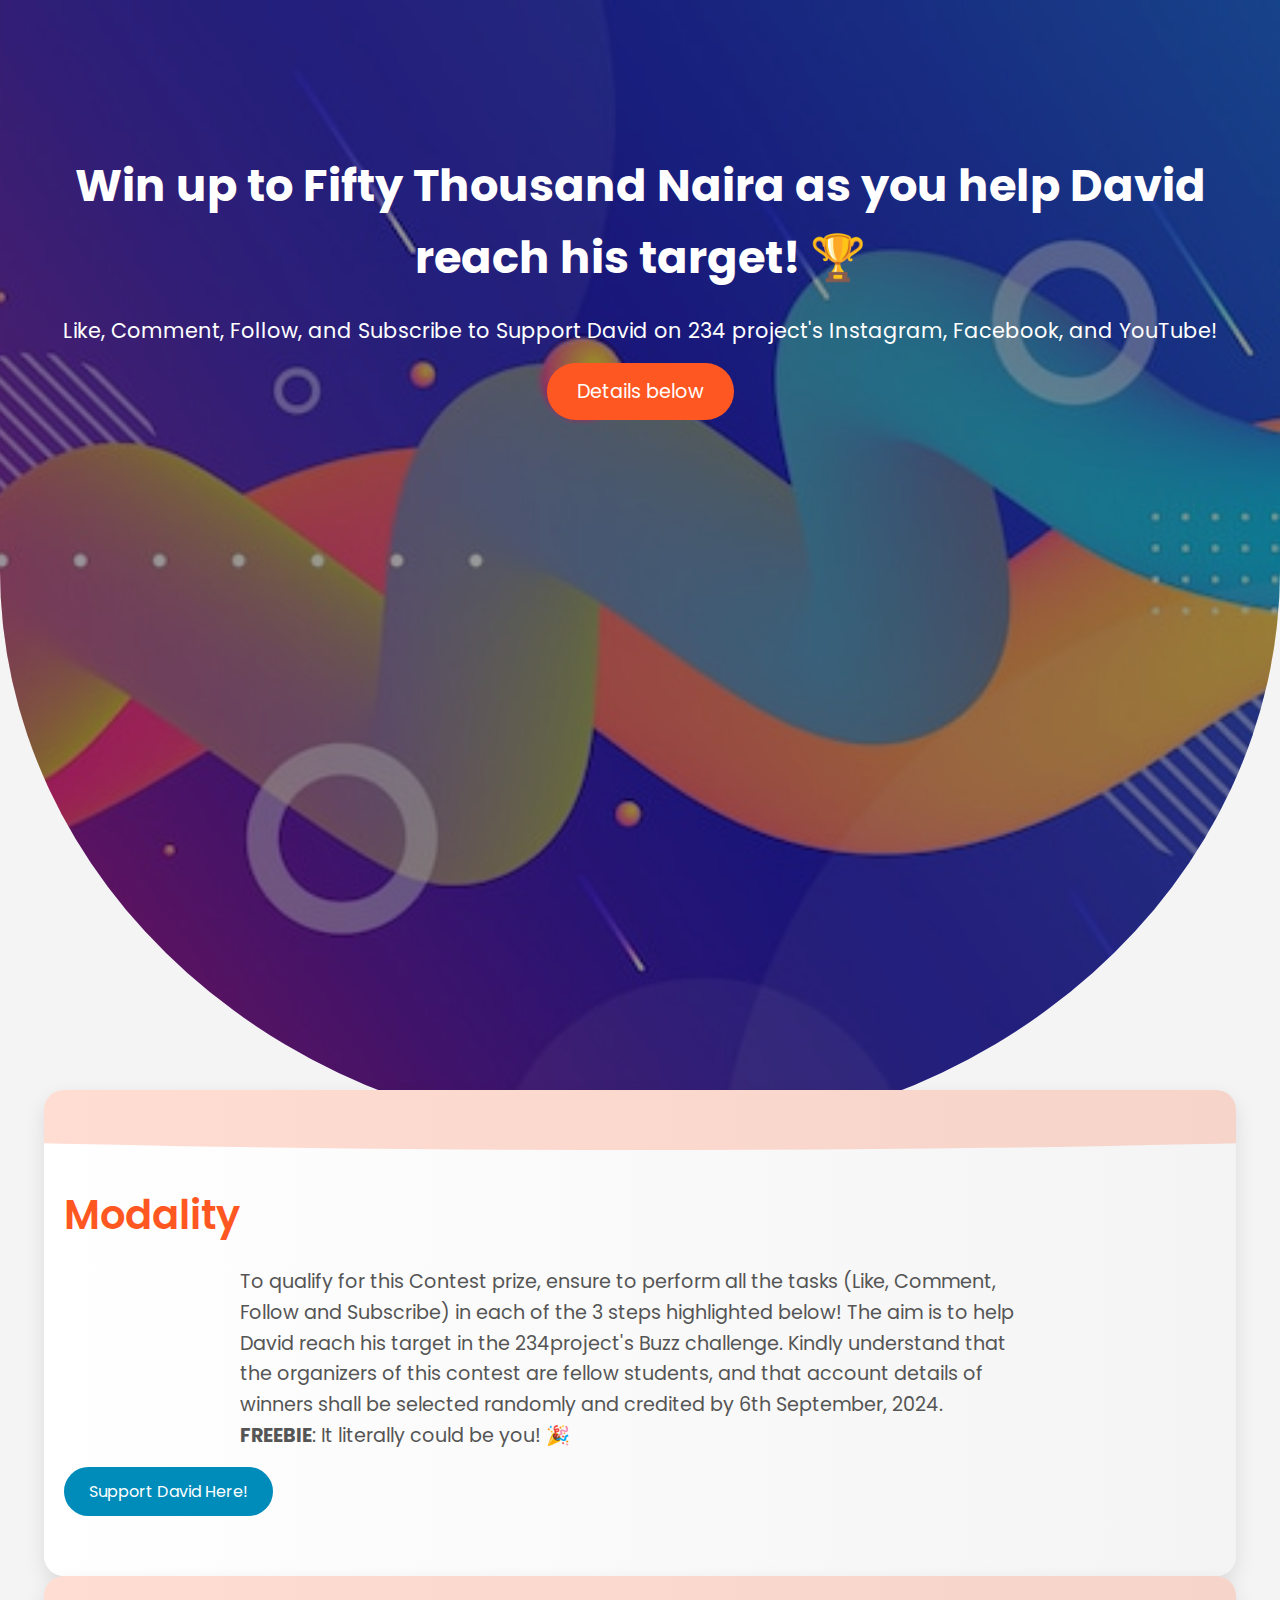
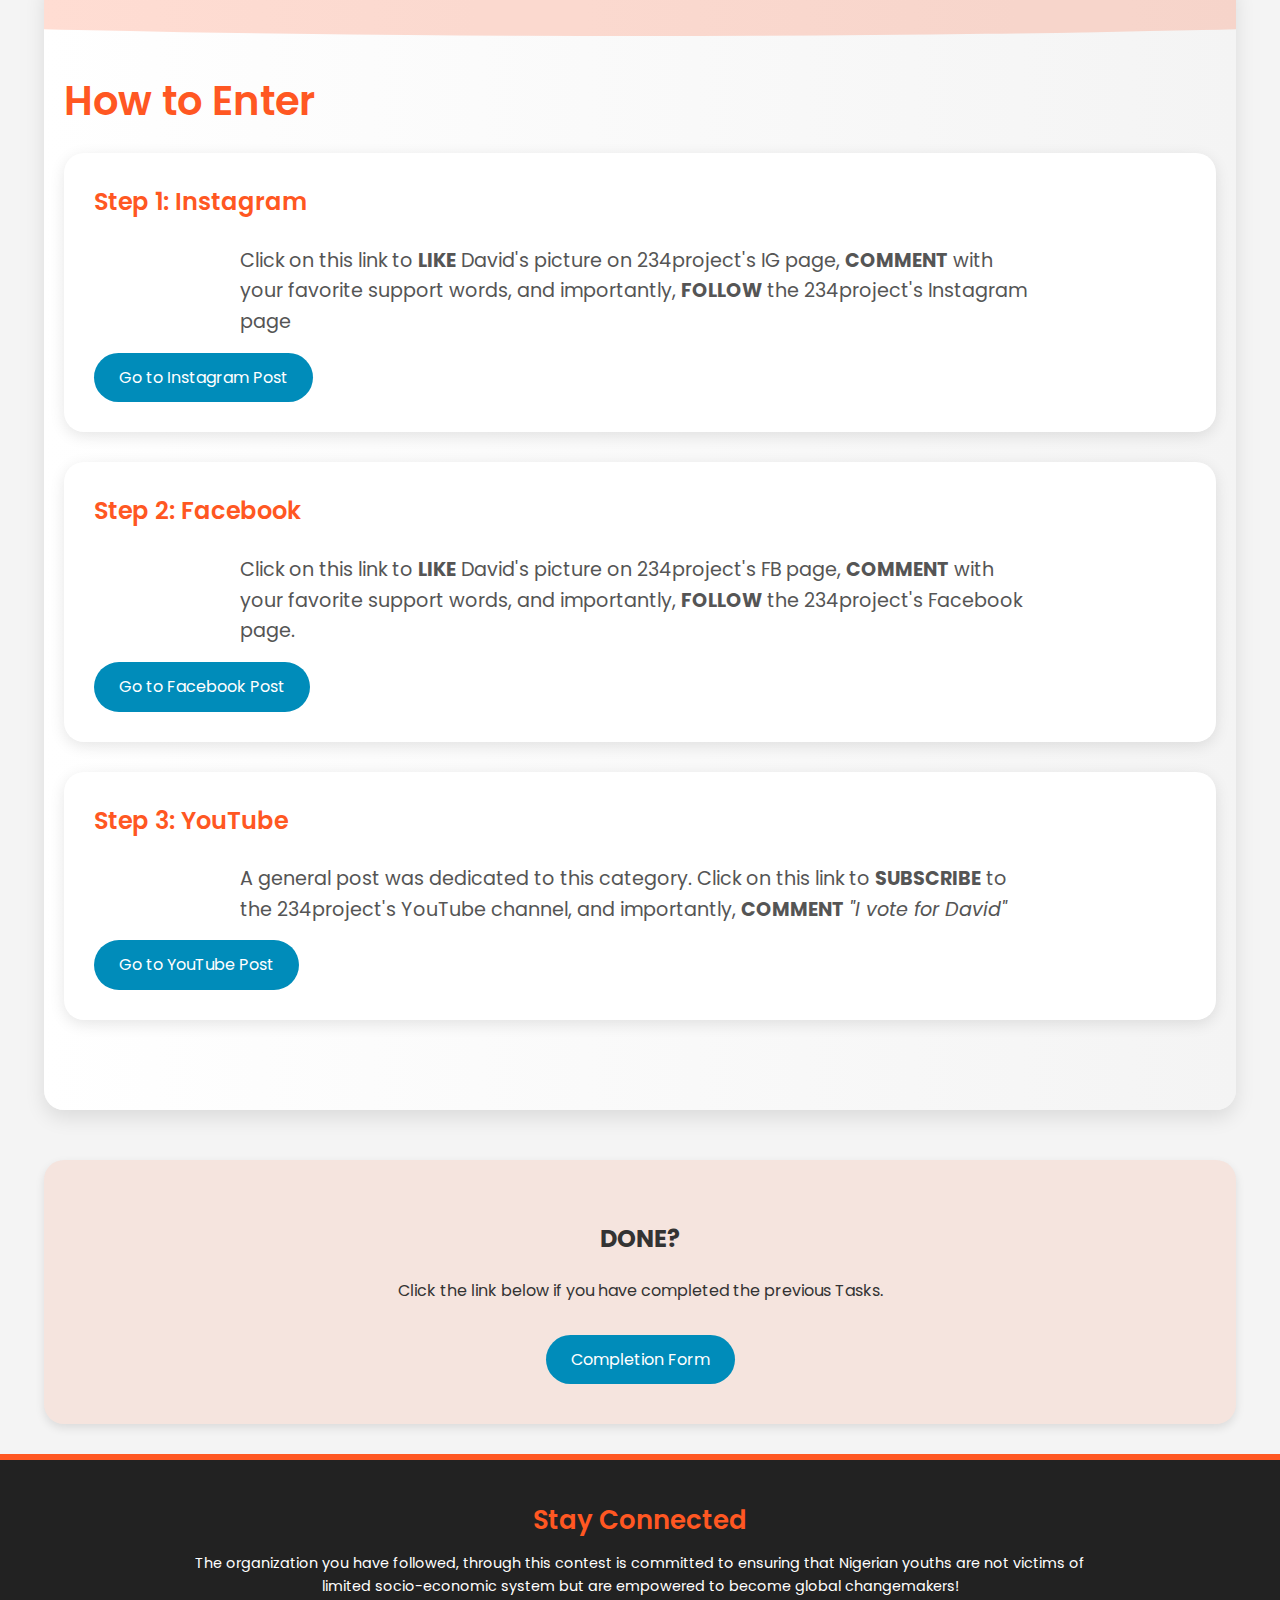
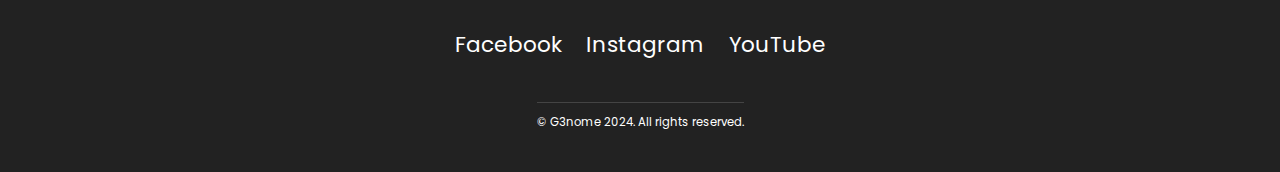
<file: index.html>
<!DOCTYPE html>
<html lang="en">
<head>
    <meta charset="UTF-8">
    <meta name="viewport" content="width=device-width, initial-scale=1.0">
    <title>Support David in the 234 Buzz Challenge!</title>
<link rel="stylesheet" href="./index.css">
</head>
<body>
    <!-- Header -->
    <!-- <header>
        <div class="logo">
            <img src="">
        </div>
    </header> -->

    <!-- Hero Section -->
    <section class="hero">
        <h1>Win up to Fifty Thousand Naira as you help David reach his target! &#127942</h1>
        
        <p>Like, Comment, Follow, and Subscribe to Support David on 234 project's Instagram, Facebook, and YouTube!</p>
        <a href="#support" class="cta-button">Details below</a>
    </section>

    <!-- Inline Feature Section -->
    <section class="section">
        <h2>Modality</h2>
        <p>To qualify for this Contest prize, ensure to perform all the tasks (Like, Comment, Follow and Subscribe) in each of the 3 steps highlighted below! The aim is to help David reach his target in the 234project's Buzz challenge. Kindly understand that the organizers of this contest are fellow students, and that account details of winners shall be selected randomly and credited by 6th September, 2024. <br><b>FREEBIE</b>: It literally could be you! &#127881</p>
        <a href="#support" class="button">Support David Here!</a>
    </section>

    <!-- Support Section -->
    <section id="support" class="section">
        <h2>How to Enter</h2>
        <div class="step">
            <h3>Step 1: Instagram</h3>
            <p>Click on this link to <b>LIKE</b> David's picture on 234project's IG page, <b>COMMENT</b> with your favorite support words, and importantly, <b>FOLLOW</b> the 234project's Instagram page</p>
            <a href="https://www.instagram.com/p/C_c1E5_sCFD/?igsh=MmtqNzZjODdobnV1" class="button">Go to Instagram Post</a>
        </div>
        <div class="step">
            <h3>Step 2: Facebook</h3>
            <p>Click on this link to <b>LIKE</b> David's picture on 234project's FB page, <b>COMMENT</b> with your favorite support words, and importantly, <b>FOLLOW</b> the 234project's Facebook page.</p>
            <a href="https://www.facebook.com/share/p/TfPPoLKqCFVwKkyw/?mibextid=oFDknk" class="button">Go to Facebook Post</a>
        </div>
        <div class="step">
            <h3>Step 3: YouTube</h3>
            <p>A general post was dedicated to this category. Click on this link to <b>SUBSCRIBE</b> to the 234project's YouTube channel, and importantly, <b>COMMENT</b> <i>"I vote for David"</i></p>
            <a href="https://youtube.com/shorts/ysxhXKp16DY?si=NoZMR9PWZMmt1bKk" class="button">Go to YouTube Post</a>
        </div>
    </section>

    <!-- Share Section -->
    <section class="share">
        <h2>DONE?</h2>
        <p>Click the link below if you have completed the previous Tasks.</p>
        <a href="https://surveyheart.com/form/66ce43d24552e245bba94afa" class="button">Completion Form</a>
    </section>

    <!-- Footer -->
    <footer>
        <div class="footer-content">
            <h3>Stay Connected</h3>
            <p>The organization you have followed, through this contest is committed to ensuring that Nigerian youths are not victims of<br> limited socio-economic system but are empowered to become global changemakers!</p>
            <div class="social-links">
                <a href="https://www.facebook.com/share/p/TfPPoLKqCFVwKkyw/?mibextid=oFDknk">Facebook</a>
                <a href="https://www.instagram.com/p/C_c1E5_sCFD/?igsh=MmtqNzZjODdobnV1">Instagram</a>
                <a href="https://youtube.com/shorts/ysxhXKp16DY?si=NoZMR9PWZMmt1bKk">YouTube</a>
            </div>
            <div class="footer-bottom">
                &copy; G3nome 2024. All rights reserved.
            </div>
        </div>
    </footer>
</body>
</html>
</file>
<file: index.css>
@import url('https://fonts.googleapis.com/css2?family=Poppins:wght@400;600;700&display=swap');

body {
    font-family: 'Poppins', sans-serif;
    margin: 0;
    padding: 0;
    line-height: 1.6;
    color: #333;
    background-color: #f4f4f4;
    overflow-x: hidden;
}

header {
    background-color: #222;
    color: #fff;
    padding: 15px 0;
    text-align: center;
    box-shadow: 0 4px 10px rgba(0, 0, 0, 0.2);
    height: 100vh
}

header .logo img {
    width: 120px;
    display: block;
    margin: 0 auto;
}

.hero {
    background: url('./Images/gradient-liquid-abstract-background_23-2148926399.jpg') no-repeat center center/cover;
    color: #fff;
    background-position: cover;
    padding: 120px 20px;
    text-align: center;
    position: relative;
    border-radius: 0 0 50% 50%;
    margin-bottom: -50px;
    z-index: 1;
    height: 100vh;
}

.hero::before {
    content: '';
    position: absolute;
    top: 0;
    left: 0;
    right: 0;
    bottom: 0;
    background-color: rgba(0, 0, 0, 0.4);
    z-index: 1;
    border-radius: 0 0 50% 50%;
}

.hero h1, .hero p, .cta-button {
    position: relative;
    z-index: 2;
}

.hero h1 {
    font-size: 2.8em;
    margin-bottom: 20px;
    font-weight: 700;
}

.hero p {
    font-size: 1.3em;
    margin-bottom: 30px;
}

.cta-button {
    background-color: #ff5722;
    border: none;
    color: #fff;
    padding: 15px 30px;
    text-decoration: none;
    font-size: 1.2em;
    border-radius: 50px;
    transition: background-color 0.3s ease, transform 0.3s ease;
}

.cta-button:hover {
    background-color: #e64a19;
    transform: translateY(-3px);
}

.section {
    padding: 60px 20px;
    position: relative;
    z-index: 1;
    background: linear-gradient(to right, #ffffff, #f4f4f4);
    border-radius: 20px;
    box-shadow: 0 8px 20px rgba(0, 0, 0, 0.1);
    margin: -50px auto 50px auto;
    max-width: 90%;
    overflow: hidden;
}

.section::before {
    content: '';
    position: absolute;
    top: -40px;
    left: 50%;
    width: 200%;
    height: 100px;
    background: rgba(255, 87, 34, 0.2);
    border-radius: 50%;
    transform: translateX(-50%);
    z-index: 0;
}

.section h2 {
    font-size: 2.5em;
    margin-bottom: 20px;
    color: #ff5722;
    font-weight: 600;
    position: relative;
    z-index: 1;
}

.section p {
    font-size: 1.2em;
    max-width: 800px;
    margin: 0 auto;
    color: #555;
    position: relative;
    z-index: 1;
}

.step {
    background-color: #fff;
    border-radius: 20px;
    margin-bottom: 30px;
    padding: 30px;
    box-shadow: 0 4px 15px rgba(0, 0, 0, 0.1);
    transition: transform 0.3s ease, box-shadow 0.3s ease;
    position: relative;
    z-index: 1;
}

.step:hover {
    transform: translateY(-10px);
    box-shadow: 0 8px 20px rgba(0, 0, 0, 0.2);
}

.step h3 {
    margin-top: 0;
    font-size: 1.5em;
    color: #ff5722;
    font-weight: 600;
}

.button {
    background-color: #008cba;
    color: white;
    padding: 12px 25px;
    text-align: center;
    text-decoration: none;
    display: inline-block;
    border-radius: 50px;
    font-size: 16px;
    margin-top: 15px;
    transition: background-color 0.3s ease, transform 0.3s ease;
}

.button:hover {
    background-color: #0074a5;
    transform: translateY(-3px);
}

.share {
    padding: 40px 20px;
    background: rgba(255, 87, 34, 0.1);
    text-align: center;
    border-radius: 20px;
    box-shadow: 0 4px 10px rgba(0, 0, 0, 0.1);
    margin: 30px auto;
    max-width: 90%;
    position: relative;
    z-index: 1;
}

footer {
    background-color: #222;
    color: #fff;
    text-align: center;
    padding: 40px 20px;
    font-size: 0.9em;
    position: relative;
    overflow: hidden;
    border-top: 6px solid #ff5722;
}

footer .footer-content {
    display: flex;
    flex-direction: column;
    align-items: center;
}

footer .footer-content h3 {
    margin: 0;
    font-size: 1.8em;
    color: #ff5722;
    font-weight: 600;
}

footer .footer-content p {
    margin: 10px 0;
}

footer .social-links {
    margin: 20px 0;
}

footer .social-links a {
    color: #fff;
    text-decoration: none;
    margin: 0 10px;
    font-size: 1.5em;
    transition: color 0.3s ease;
}

footer .social-links a:hover {
    color: #ff5722;
}

footer .footer-bottom {
    border-top: 1px solid #444;
    padding-top: 10px;
    margin-top: 20px;
    font-size: 0.8em;
}

/* Media Queries for Responsive Buttons */
@media (max-width: 768px) {
    .cta-button, .button {
        width: 90%;
        padding: 15px;
        font-size: 1.1em;
    }
}

@media (max-width: 480px) {
    .cta-button, .button {
        width: 100%;
        padding: 15px;
        font-size: 1em;
    }
}
</file>
